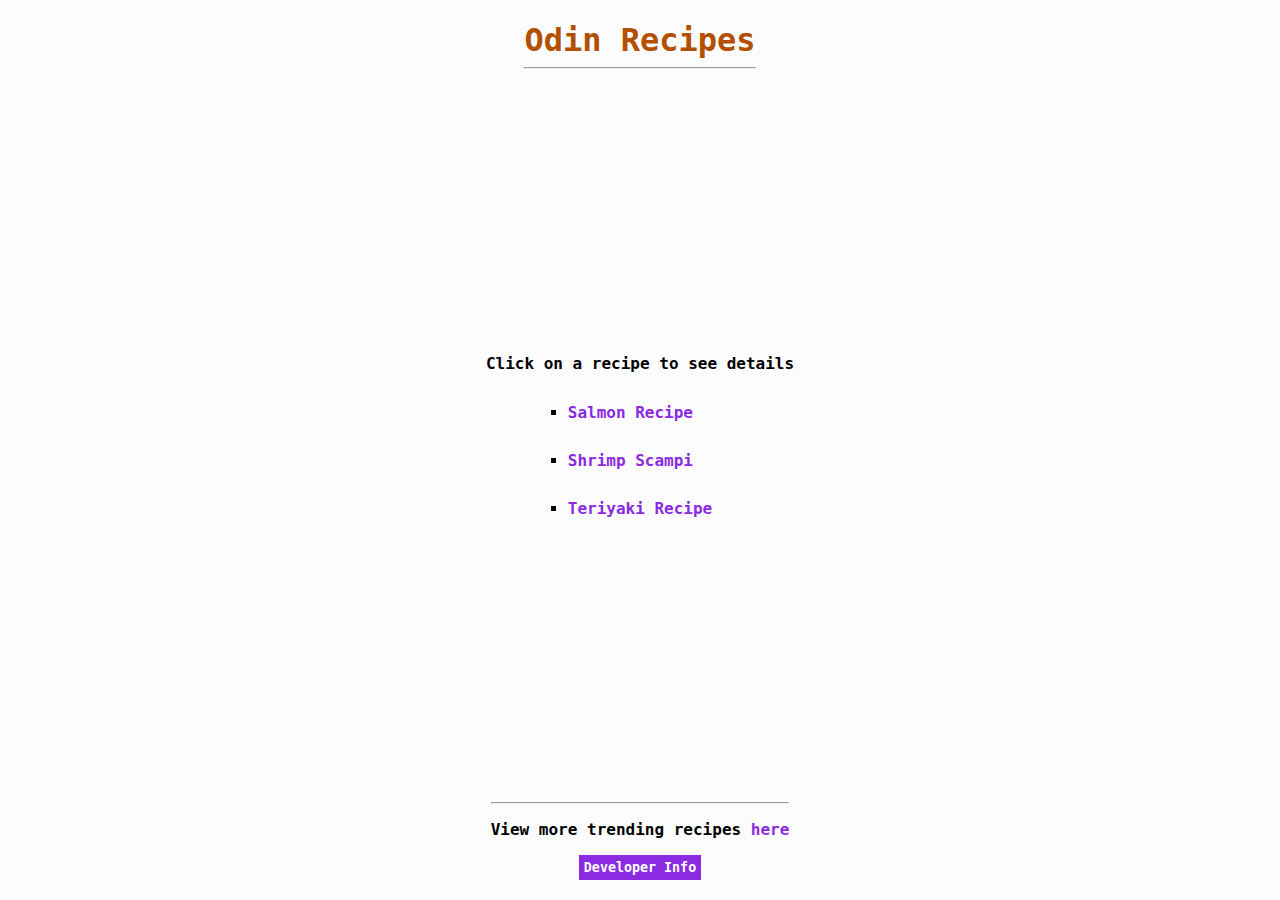
<file: index.html>
<!DOCTYPE html>
<html lang="en">
<head>
    <meta charset="UTF-8">
    <meta http-equiv="X-UA-Compatible" content="IE=edge">
    <meta name="viewport" content="width=device-width, initial-scale=1.0">
    <title>Recipes</title>
    <link rel="stylesheet" href="style.css">
</head>

<body>
        <div>
            <h1>Odin Recipes</h1> <hr>
        </div>
        <div class="container">
            <p>Click on a recipe to see details</p>
        <ul>
            <li><a class="general-link" href="recipes/salmon.html">Salmon Recipe</a></li>
            <li><a class="general-link" href="recipes/shrimp.html">Shrimp Scampi</a></li>
            <li><a class="general-link" href="recipes/teriyaki.html">Teriyaki Recipe</a></li>
        </ul>
        </div>
    
        <footer>
            <hr>
            <p>View more trending recipes
                <a class="general-link" target="_blank" href="https://www.allrecipes.com/">here</a>
            </p>
            <button>
                <a class="btn-link" target="_blank" href="https://github.com/Timytech">Developer Info</a>
            </button>
        </footer>
</body>
</html>
</file>
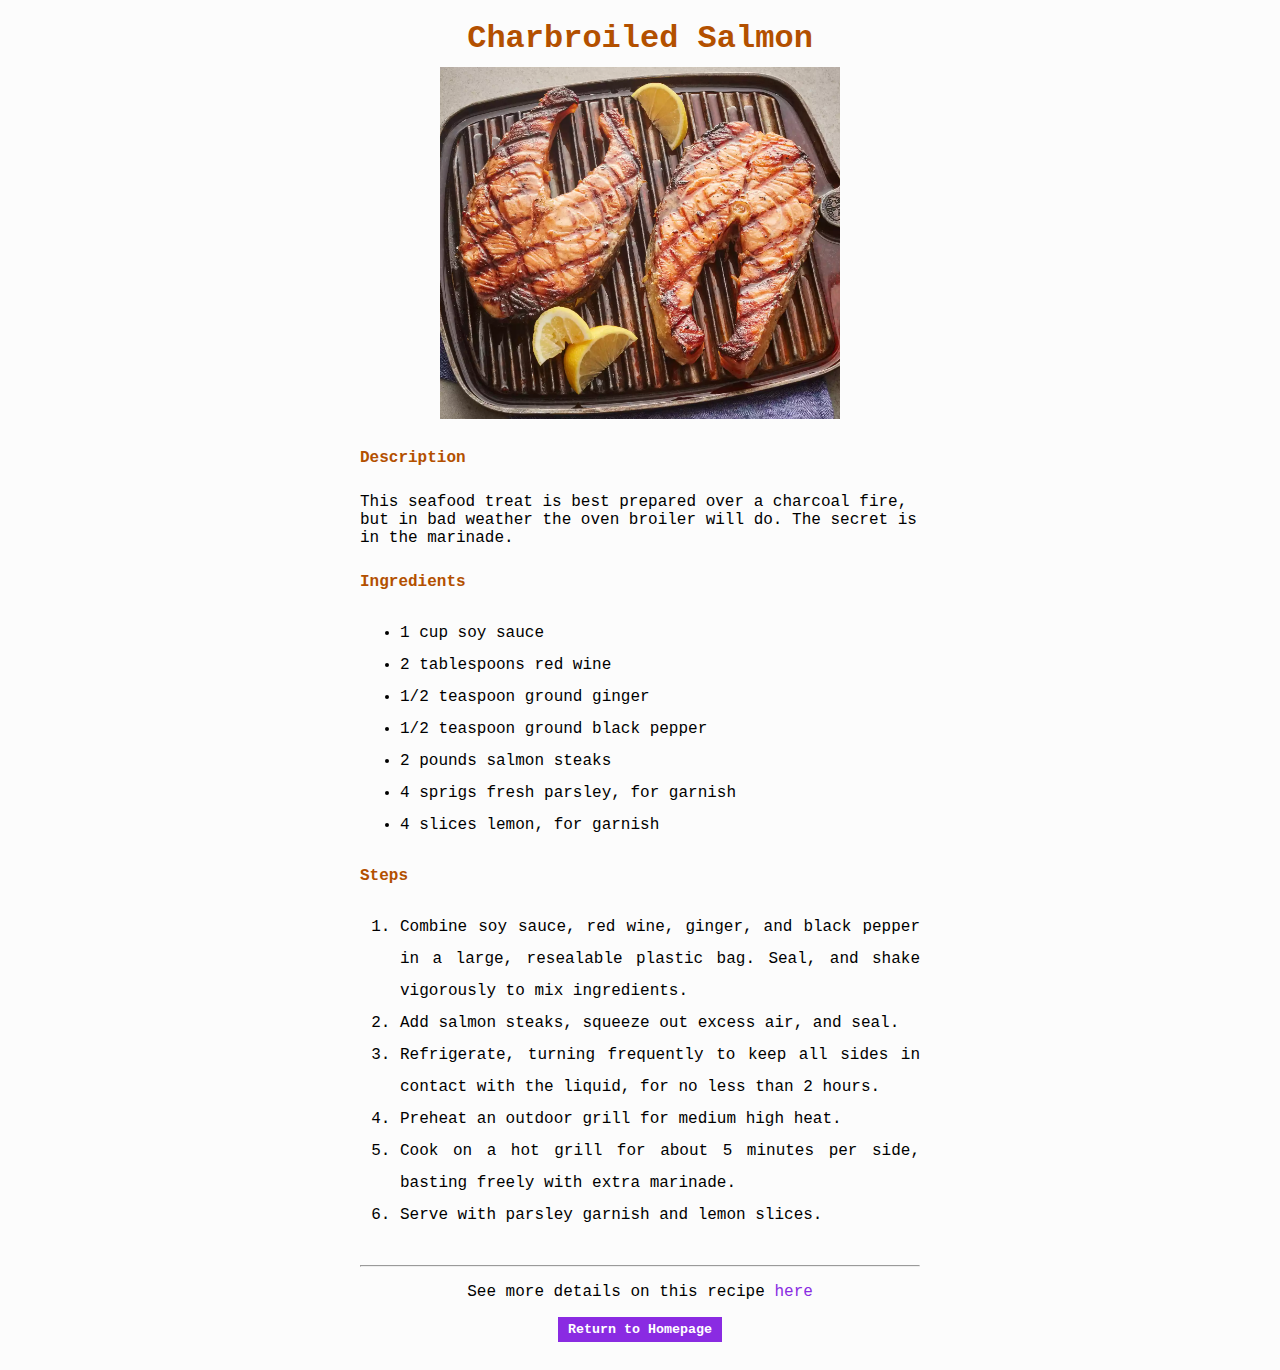
<file: recipes/salmon.html>
<!DOCTYPE html>
<html lang="en">
<head>
    <meta charset="UTF-8">
    <meta http-equiv="X-UA-Compatible" content="IE=edge">
    <meta name="viewport" content="width=device-width, initial-scale=1.0">
    <title>Salmon Recipe</title>
    <link rel="stylesheet" href="style.css">
</head>

<body>
    <div class="container">
        <h1>Charbroiled Salmon</h1>
        <img src="./images/salmon.png" alt="a charbroiled salmon dish">
        
        <h4>Description</h4>
        <p>This seafood treat is best prepared over a charcoal fire, but in bad weather 
            the oven broiler will do. The secret is in the marinade.</p>
        
        <h4>Ingredients</h4>
        <ul>
            <li>1 cup soy sauce</li>
            <li>2 tablespoons red wine</li>
            <li>1/2 teaspoon ground ginger</li>
            <li>1/2 teaspoon ground black pepper</li>
            <li>2 pounds salmon steaks</li>
            <li>4 sprigs fresh parsley, for garnish</li>
            <li>4 slices lemon, for garnish</li>
        </ul>
    
        <h4>Steps</h4>
        <ol>
            <li>Combine soy sauce, red wine, ginger, and black pepper in a large, resealable plastic bag. 
                Seal, and shake vigorously to mix ingredients.
            </li>
            <li>Add salmon steaks, squeeze out excess air, and seal.</li>
            <li>Refrigerate, turning frequently to keep all sides in contact with the liquid, 
                for no less than 2 hours.
            </li>
            <li>Preheat an outdoor grill for medium high heat.</li>
            <li>Cook on a hot grill for about 5 minutes per side, basting freely with extra marinade.</li>
            <li>Serve with parsley garnish and lemon slices.</li>
        </ol>
        
        <footer>
            <hr>
            <p>See more details on this recipe
                <a class="general-link" target="_blank" href="https://www.allrecipes.com/recipe/12710/charbroiled-salmon/">here</a>
            </p>
            <button>
                <a class="btn-link" href="../index.html">Return to Homepage</a>
            </button>
        </footer>
        
    </div>
</body>
</html>
</file>
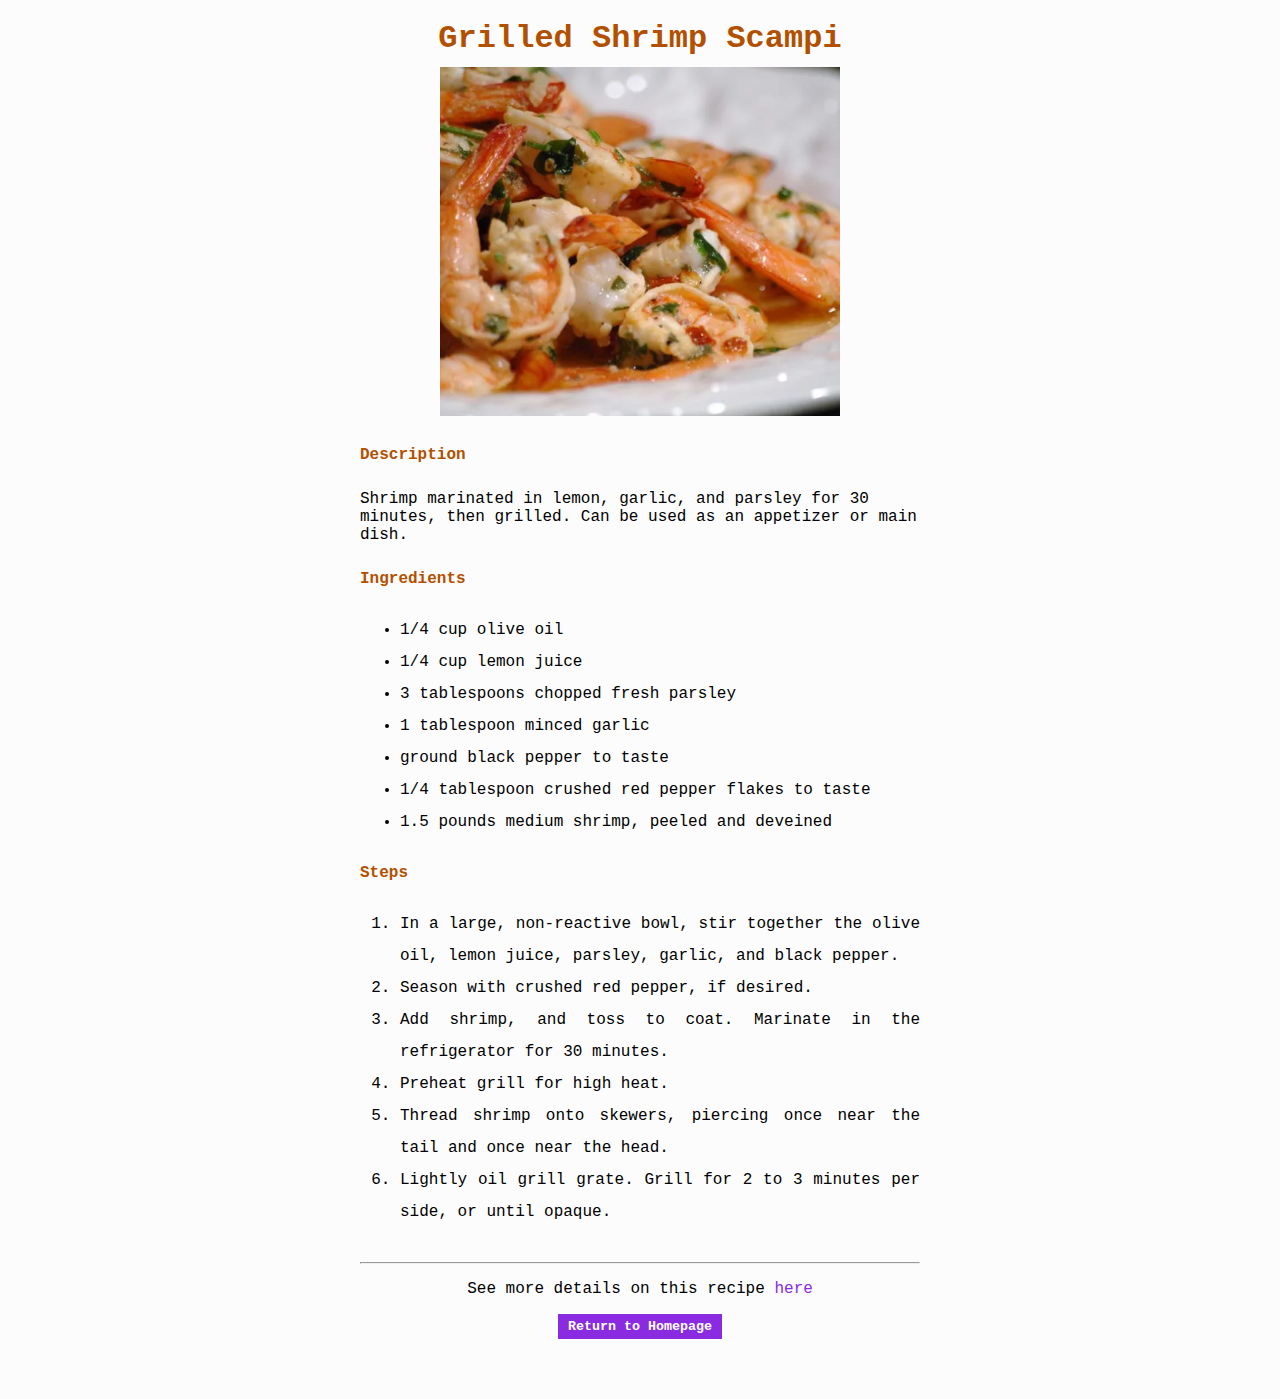
<file: recipes/shrimp.html>
<!DOCTYPE html>
<html lang="en">
<head>
    <meta charset="UTF-8">
    <meta http-equiv="X-UA-Compatible" content="IE=edge">
    <meta name="viewport" content="width=device-width, initial-scale=1.0">
    <title>Shrimp Scampi</title>
    <link rel="stylesheet" href="style.css">
</head>
<body>
    <div class="container">
    <h1>Grilled Shrimp Scampi</h1>
    <img src="./images/shrimps.png" alt="a charbroiled salmon dish">
    
    <h4>Description</h4>
        <p>Shrimp marinated in lemon, garlic, and parsley for 30 minutes, then grilled. 
            Can be used as an appetizer or main dish.
        </p>

    <h4>Ingredients</h4>
    <ul>
        <li>1/4 cup olive oil</li>
        <li>1/4 cup lemon juice</li>
        <li>3 tablespoons chopped fresh parsley</li>
        <li>1 tablespoon minced garlic</li>
        <li>ground black pepper to taste</li>
        <li>1/4 tablespoon crushed red pepper flakes to taste</li>
        <li>1.5 pounds medium shrimp, peeled and deveined</li>

    </ul>

    <h4>Steps</h4>
    <ol>
        <li>In a large, non-reactive bowl, stir together the olive oil, lemon juice, parsley, garlic, and black pepper.</li>
        <li>Season with crushed red pepper, if desired.</li>
        <li>Add shrimp, and toss to coat. Marinate in the refrigerator for 30 minutes.</li>
        <li>Preheat grill for high heat.</li>
        <li>Thread shrimp onto skewers, piercing once near the tail and once near the head.</li>
        <li>Lightly oil grill grate. Grill for 2 to 3 minutes per side, or until opaque.</li>
    </ol>
    
    <footer>
        <hr>
        <p>See more details on this recipe
            <a class="general-link" target="_blank" href="https://www.allrecipes.com/recipe/12771/grilled-shrimp-scampi/">here</a>
        </p>
        <button>
            <a class="btn-link" href="../index.html">Return to Homepage</a>
        </button>
    </footer>
    </div>
</body>
</html>
</file>
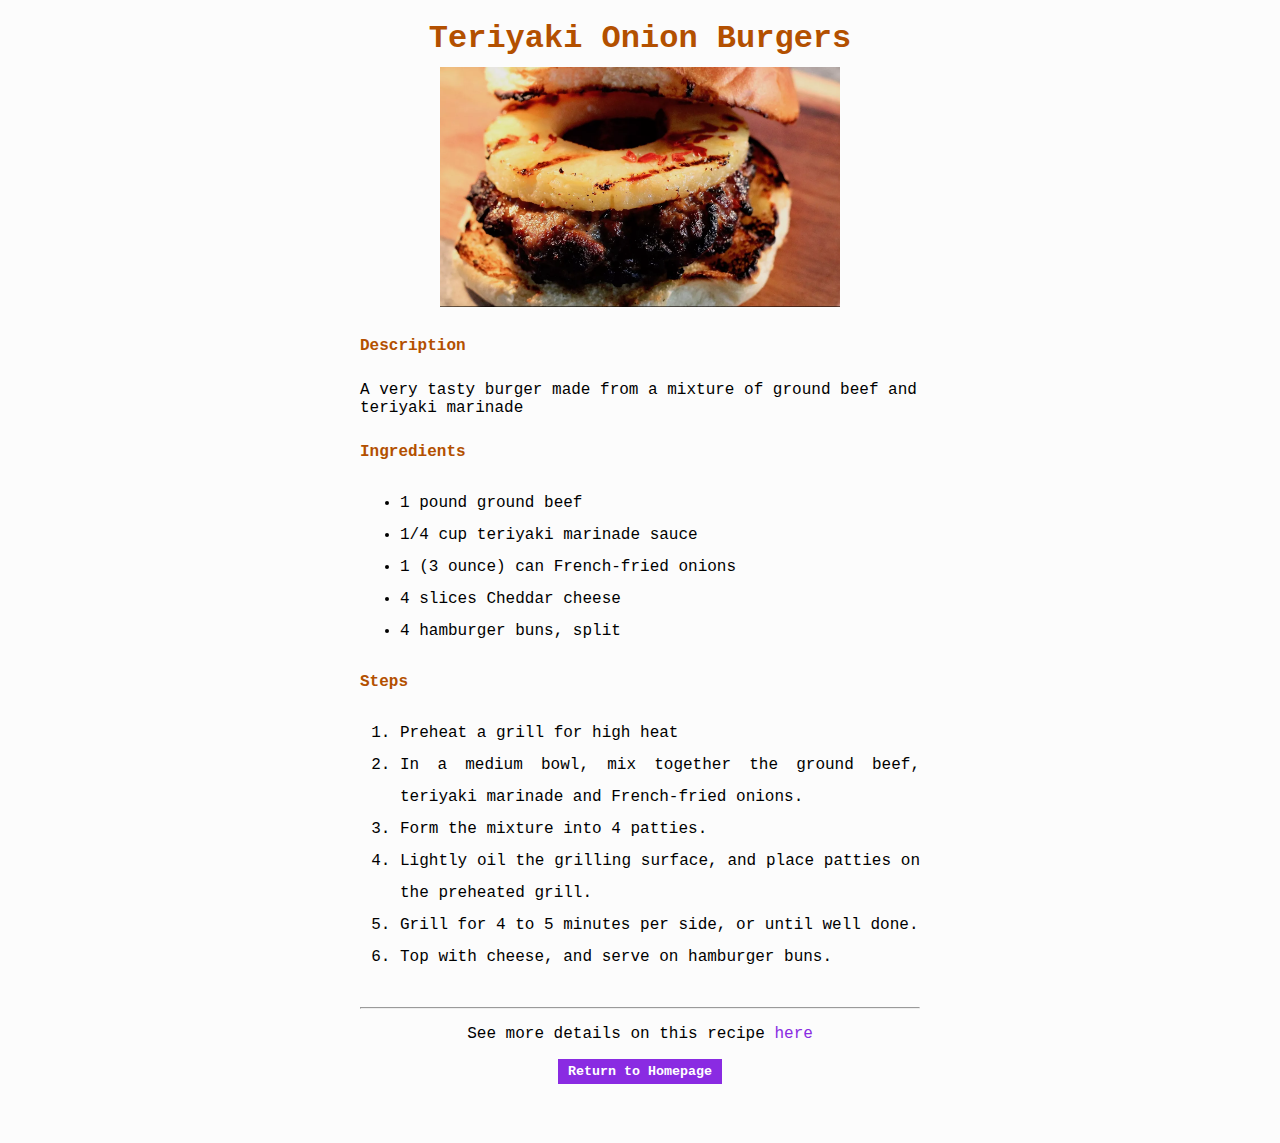
<file: recipes/teriyaki.html>
<!DOCTYPE html>
<html lang="en">
<head>
    <meta charset="UTF-8">
    <meta http-equiv="X-UA-Compatible" content="IE=edge">
    <meta name="viewport" content="width=device-width, initial-scale=1.0">
    <title>Teriyaki Recipe</title>
    <link rel="stylesheet" href="style.css">
</head>
<body>
    <div class="container">
    <h1>Teriyaki Onion Burgers</h1>
    <img src="./images/teriyaki.png" alt="">

    <h4>Description</h4>
        <p>A very tasty burger made from a mixture of ground beef and teriyaki marinade</p>

    <h4>Ingredients</h4>
    <ul>
        <li>1 pound ground beef</li>
        <li>1/4 cup teriyaki marinade sauce</li>
        <li>1 (3 ounce) can French-fried onions</li>
        <li>4 slices Cheddar cheese</li>
        <li>4 hamburger buns, split</li>
    </ul>

    <h4>Steps</h4>
    <ol>
        <li>Preheat a grill for high heat</li>
        <li>In a medium bowl, mix together the ground beef, teriyaki marinade and 
            French-fried onions.
        </li>
        <li>Form the mixture into 4 patties.</li>
        <li>Lightly oil the grilling surface, and place patties on the preheated grill.</li>
        <li>Grill for 4 to 5 minutes per side, or until well done.</li>
        <li>Top with cheese, and serve on hamburger buns.</li>
    </ol>
    
    <footer>
        <hr>
        <p>See more details on this recipe
            <a class="general-link" target="_blank" href="https://www.allrecipes.com/recipe/71539/teriyaki-onion-burgers/">here</a>
        </p>
        <button>
            <a class="btn-link" href="../index.html">Return to Homepage</a>
        </button>
    </footer>
    </div>
</body>
</html>
</file>
<file: style.css>
* {
    -webkit-box-sizing: border-box;
       -moz-box-sizing: border-box;
            box-sizing: border-box;
  }

body{
    display: flex;
    flex-direction: column;
    justify-content: center;
    align-items: center;
    background-color: #fcfcfc;;
    font-family: Verdana, Geneva, Tahoma, monospace;
    font-weight: bold; 
    margin: 0 auto;
    max-width: 100vw;
    height: 100vh;
    padding: 0;
}

h1{
    color: rgb(179, 80, 0);
    margin-bottom: 0;
    text-align: center;
}

.container{
    flex: 1;
    display: flex;
    flex-direction: column;
    align-items: center;
    justify-content: center;
    padding: 20px;
    max-width: 600px;
}

ul{
    line-height: 3rem;
    list-style-type: square;
    margin: 0;
    padding: 0;
}

.general-link{
    text-decoration: none;
    color: blueviolet;
}
.general-link:visited{
    text-decoration: none;
    color: blueviolet;
}
.general-link:hover{
    text-decoration: underline;
    color: rgb(20, 20, 20);
}

button{
    background-color: blueviolet;
    font-family: Verdana, Geneva, Tahoma, monospace;
    padding: 5px;
    text-align: center;
    border: none;
    font-weight: bold;
}

.btn-link{
    text-decoration: none;
    color: white;
}

.btn-link:visited{
    text-decoration: none;
    color: white;
}

.btn-link:hover{
    text-decoration: underline;
    color: white;
}

footer{
    margin-bottom: 20px;
    text-align: center;
}
</file>
<file: recipes/style.css>
* {
    -webkit-box-sizing: border-box;
       -moz-box-sizing: border-box;
            box-sizing: border-box;
  }

body{
    display: flex;
    flex-direction: column;
    align-items: center;
    background-color: #fcfcfc;;
    font-family: Verdana, Geneva, Tahoma, monospace;
    margin: 0 auto;
    width: 100vw;
    height: 100vh;
    padding: 0;
}

.container{
    flex: 1;
    display: flex;
    flex-direction: column;
    gap: 10px;
    max-width: 600px;
    padding: 20px;
}


h1, h3, h4{
    margin: 0;
    color: rgb(179, 80, 0);
}

h1{
    text-align: center;
}

img{
    max-width: 400px;
    margin: 0 auto;
    margin-bottom: 20px;
}

ul, ol{
    line-height: 2rem;
    text-align: justify;
}

.general-link{
    text-decoration: none;
    color: blueviolet;
}
.general-link:visited{
    text-decoration: none;
    color: blueviolet;
}
.general-link:hover{
    text-decoration: underline;
    color:  rgb(179, 80, 0);
}

button{
    background-color: blueviolet;
    font-family: Verdana, Geneva, Tahoma, monospace;
    padding: 5px 10px;
    text-align: center;
    border: none;
    font-weight: bold;
    
}

.btn-link{
    text-decoration: none;
    color: white;
}

.btn-link:visited{
    text-decoration: none;
    color: white;
}

.btn-link:hover{
    text-decoration: underline;
    color: white;
}

footer{
    text-align: center;
}
</file>
